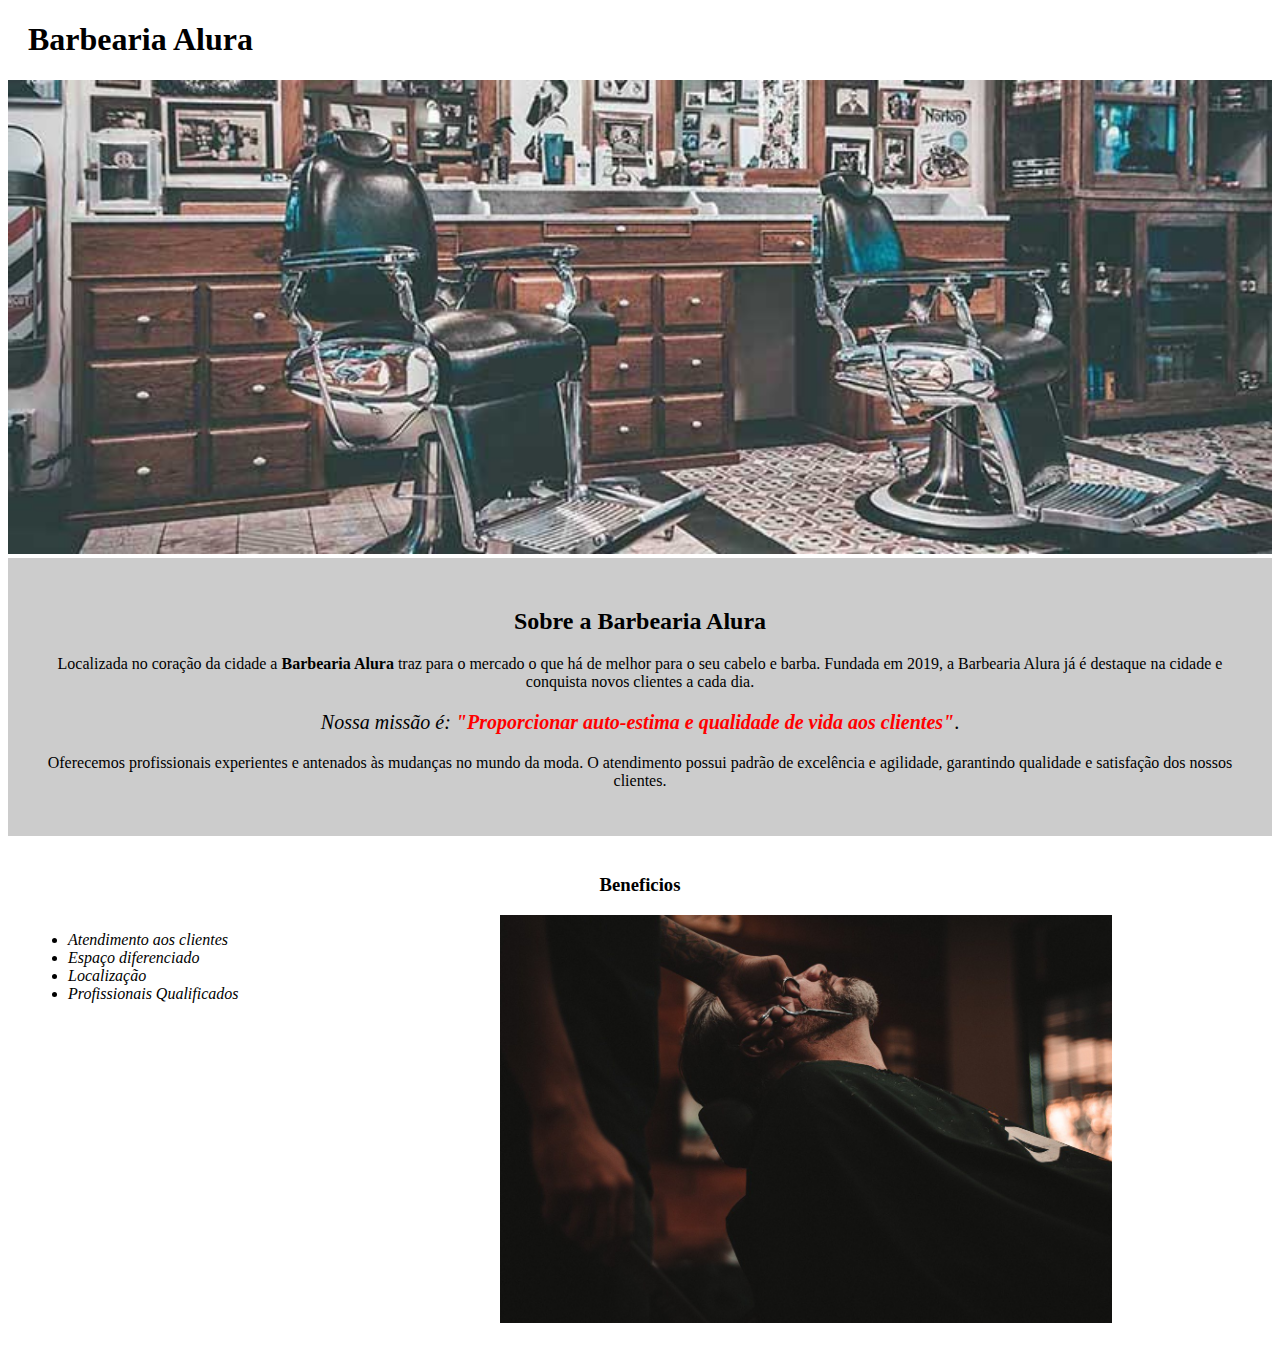
<file: index.html>
<!DOCTYPE html>
<html lang="pt-br">

<head>
    <meta charset="UTF-8">
    <meta name="viewport" content="width=device-width, initial-scale=1.0">
    <title>Barbearia Alura - Curso Frontend</title>
    <link rel="stylesheet" href="style.css">
    
</head>

<body>
    <header>
        <h1 class="titulo-principal">Barbearia Alura</h1>
    </header> 

    <img id="banner" src="banner.jpg" alt="imagem banner">
    <div class="principal">
        <h2 class="titulo-centralizado">Sobre a Barbearia Alura</h2>

        <p>Localizada no coração da cidade a <strong>Barbearia Alura</strong> traz para o mercado o que há de melhor
            para o
            seu cabelo e barba. Fundada em 2019, a Barbearia Alura já é destaque na cidade e conquista novos clientes a
            cada
            dia.</p>

        <p id="missao"><em>Nossa missão é: <strong>"Proporcionar auto-estima e qualidade de vida aos
                    clientes"</em></strong>.</p>

        <p>Oferecemos profissionais experientes e antenados às mudanças no mundo da moda. O atendimento possui padrão de
            excelência e agilidade, garantindo qualidade e satisfação dos nossos clientes.</p>
    </div>

    <div class="beneficios">
        <h3 class="titulo-centralizado">Beneficios</h3>
        <ul>
            <li class="itens">Atendimento aos clientes</li>
            <li class="itens">Espaço diferenciado</li>
            <li class="itens">Localização</li>
            <li class="itens">Profissionais Qualificados</li>
        </ul>

        <img src="beneficios.jpg" alt="image beneficios da Barbearia" class="imagembeneficios">
    </div>

</body> 
</html>
</file>
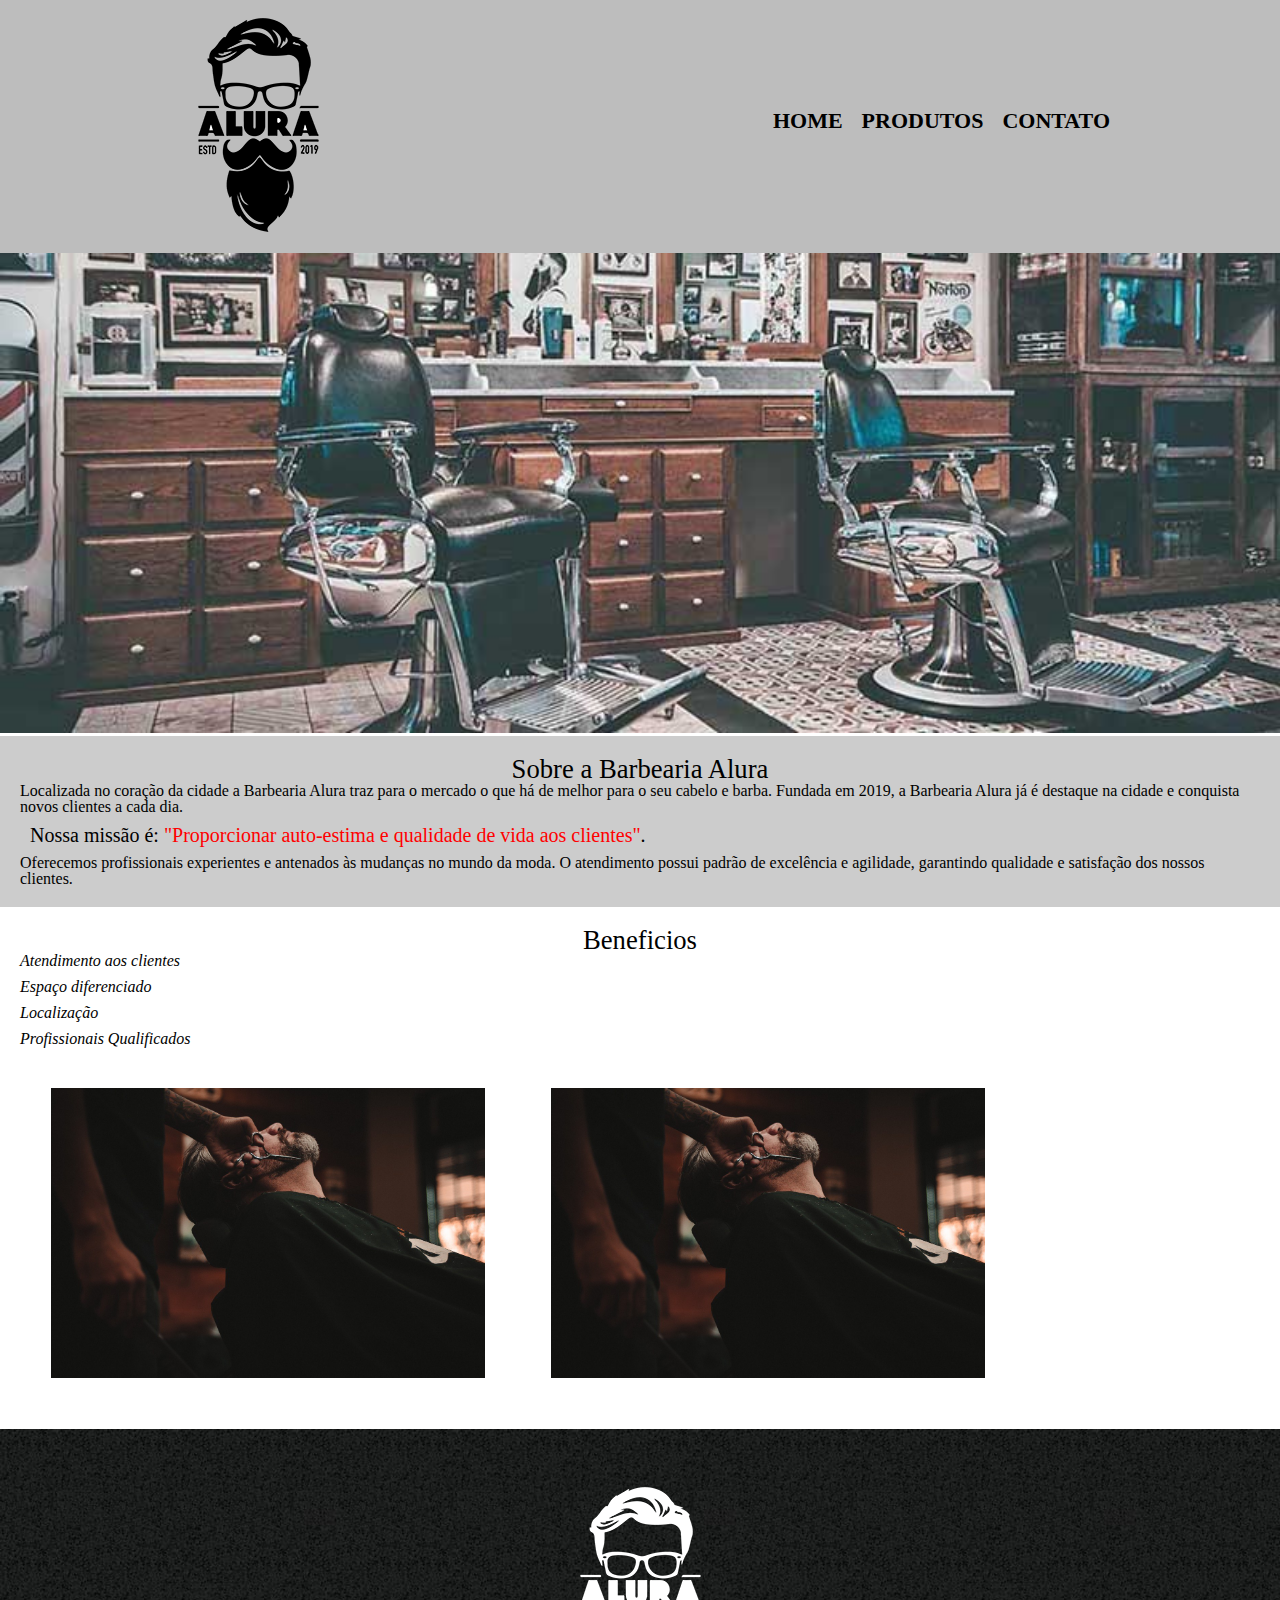
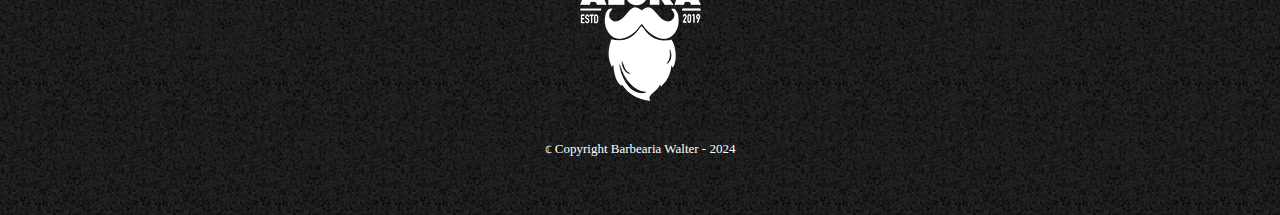
<file: html/index.html>
<!DOCTYPE html>
<html lang="pt-br">

<head>
    <meta charset="UTF-8">
    <meta name="viewport" content="width=device-width, initial-scale=1.0">
    <title>Barbearia Alura - Curso Frontend</title>
    <!-- <link rel="stylesheet" href="style.css"> -->
    <link rel="stylesheet" href="../css/reset.css">
    <link rel="stylesheet" href="../css/style.css">
</head>

<body>
    <header>
        <div class="caixa">
            <h1>
                <img src="../assets/logo.png" alt="logo da pagina">
            </h1>
            <nav>
                <ul>
                    <li><a href="index.html">Home</a></li>
                    <li><a href="produtos.html">Produtos</a></li>
                    <li><a href="contato.html">Contato</a></li>
                </ul>
            </nav>
        </div>
    </header>

  
    <img id="banner" src="../assets/banner.jpg" alt="imagem banner">

    <div class="principal">
        <h2 class="titulo-centralizado">Sobre a Barbearia Alura</h2>

        <p>Localizada no coração da cidade a <strong>Barbearia Alura</strong> traz para o mercado o que há de melhor
            para o
            seu cabelo e barba. Fundada em 2019, a Barbearia Alura já é destaque na cidade e conquista novos clientes a
            cada
            dia.</p>

        <p id="missao"><em>Nossa missão é: <strong>"Proporcionar auto-estima e qualidade de vida aos
                    clientes"</em></strong>.</p>

        <p>Oferecemos profissionais experientes e antenados às mudanças no mundo da moda. O atendimento possui padrão de
            excelência e agilidade, garantindo qualidade e satisfação dos nossos clientes.</p>
    </div>

    
    <div class="beneficios">
        <h3 class="titulo-centralizado">Beneficios</h3>
        <ul>
            <li class="itens">Atendimento aos clientes</li>
            <li class="itens">Espaço diferenciado</li>
            <li class="itens">Localização</li>
            <li class="itens">Profissionais Qualificados</li>
        </ul>

        <img src="../assets/beneficios.jpg" alt="image beneficios da Barbearia" class="imagembeneficios">
        <img src="../assets/beneficios.jpg" alt="image beneficios da Barbearia" class="imagembeneficios">
    </div> 


    <footer>
        <img src="../assets/logo-branco.png" alt="logo rodape barbearia">
        <p class="copy"> &copf; Copyright Barbearia Walter - 2024</p>
    </footer>

</body> 
</html>
</file>
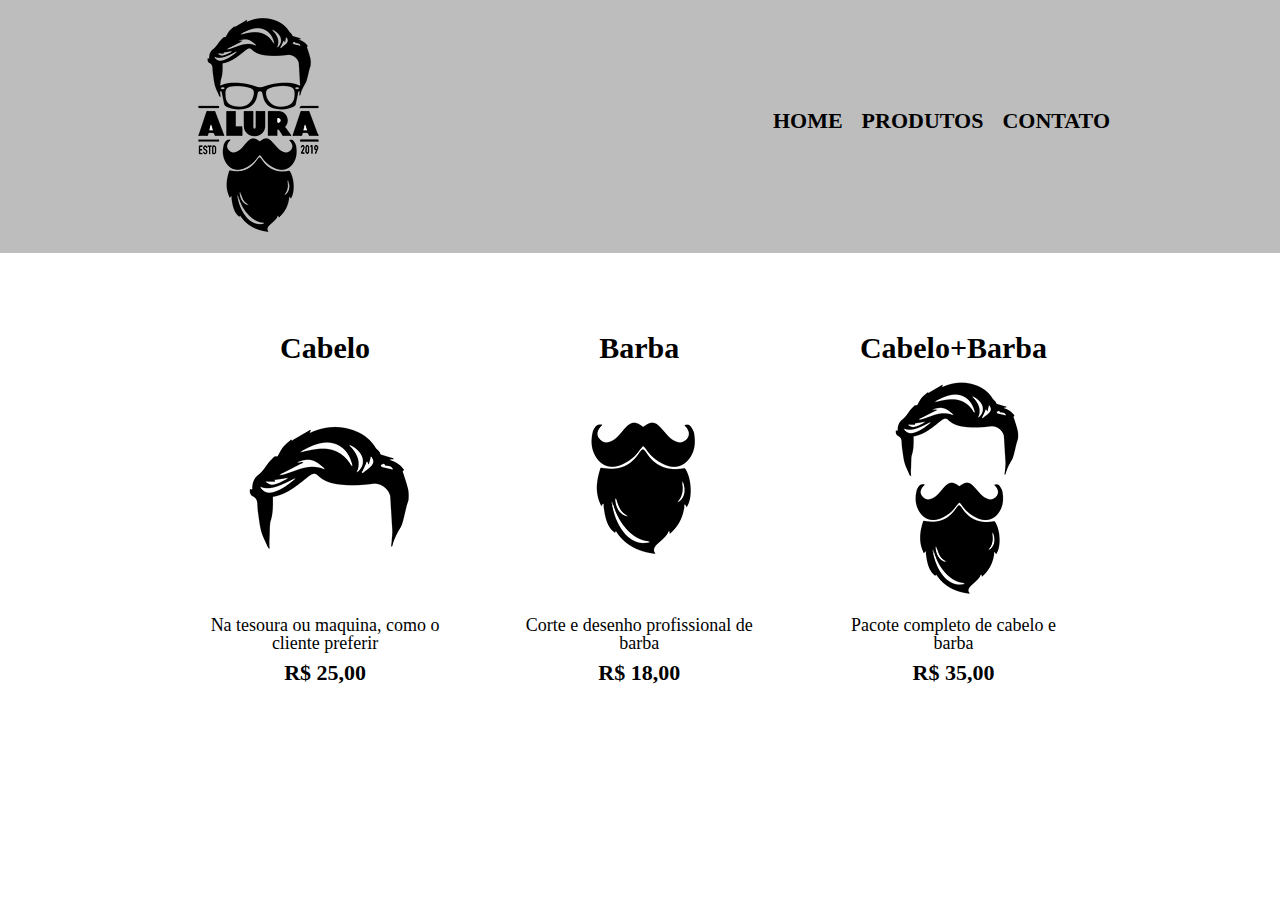
<file: produtos.html>
<!DOCTYPE html>
<html lang="pt-br">

<head>
    <meta charset="UTF-8">
    <meta name="viewport" content="width=device-width, initial-scale=1.0">
    <title>Produtos - Barbearia Alura</title>
    <link rel="stylesheet" href="produtos.css">
    <link rel="stylesheet" href="reset.css">
</head>

<body>
    <header>
        <div class="caixa">
            <h1>
                <img src="logo.png" alt="logo da pagina">
            </h1>
            <nav>
                <ul>
                    <li><a href="index.html">Home</a></li>
                    <li><a href="produtos.html">Produtos</a></li>
                    <li><a href="">Contato</a></li>
                </ul>
            </nav>
        </div>
    </header>

 <main>
    <ul class="produtos">
        <li>
            <h2>Cabelo</h2>
            <img src="cabelo.jpg" alt="cabelo foto">
            <p class="produto-descricao">Na tesoura ou maquina, como o cliente preferir</p>
            <p class="produto-preco">R$ 25,00</p>
        </li>
        <li>
            <h2>Barba</h2>
            <img src="barba.jpg" alt="barba foto">
            <p class="produto-descricao">Corte e desenho profissional de barba</p>
            <p class="produto-preco">R$ 18,00</p>
        </li>
        <li>
            <h2>Cabelo+Barba</h2>
            <img src="cabelo+barba.jpg" alt="cabelo e barba foto">
            <p class="produto-descricao">Pacote completo de cabelo e barba</p>
            <p class="produto-preco">R$ 35,00</p>
        </li>
    </ul>
 </main>







</body>

</html>
</file>
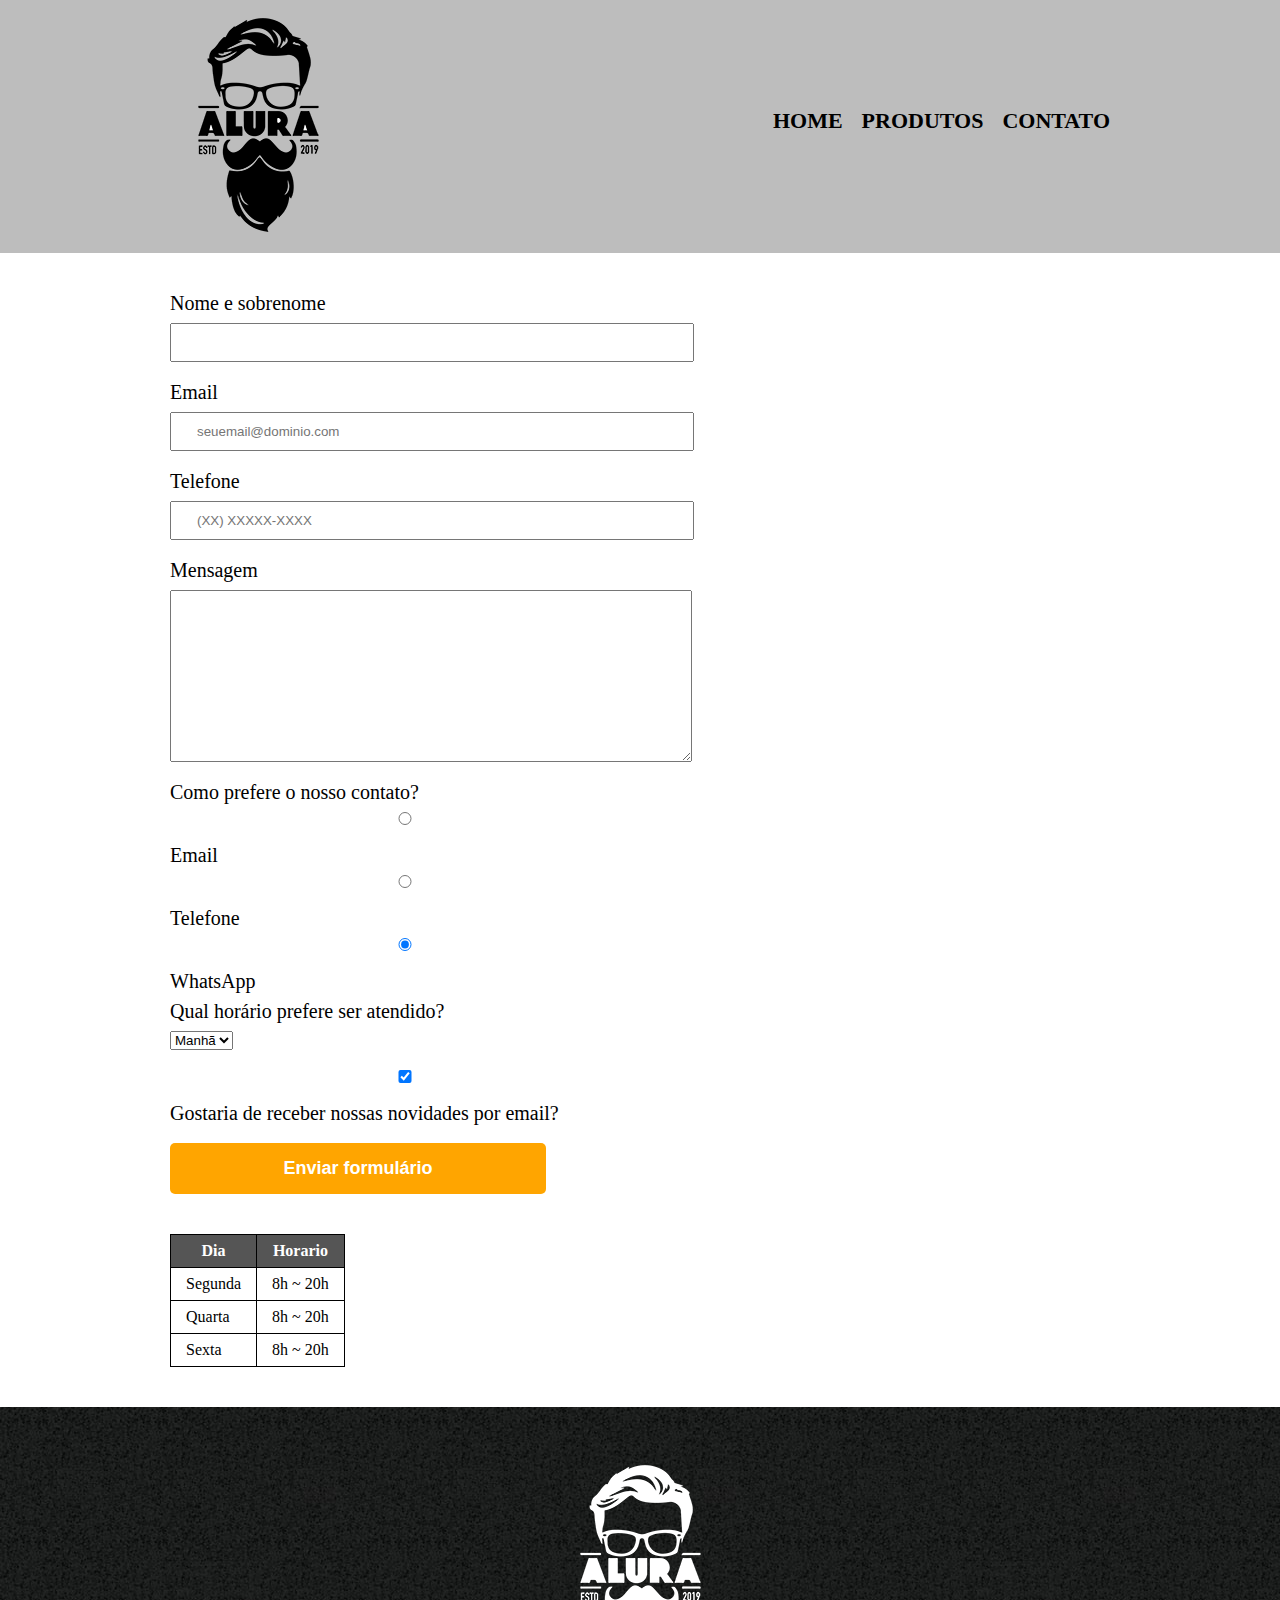
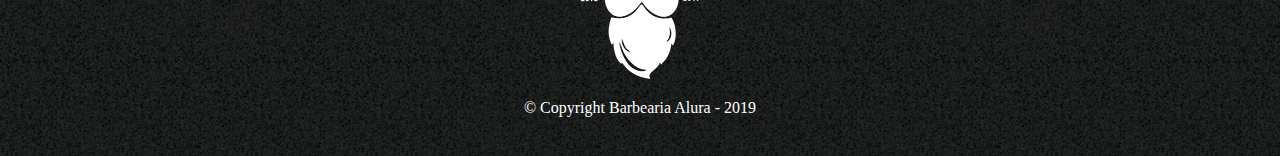
<file: html/contato.html>
<!DOCTYPE html>
<html lang="pt-br">

<head>
    <meta charset="UTF-8">
    <meta name="viewport" content="width=device-width, initial-scale=1.0">
    <title>Contato - Barbearia Alura</title>
    <link rel="stylesheet" href="../css/reset.css">
    <link rel="stylesheet" href="../css/contato.css">
    <link rel="stylesheet" href="../css/style.css">
</head>

<body>
    <header>
        <div class="caixa">
            <h1><img src="../assets/logo.png"></h1>

            <nav>
                <ul>
                    <li><a href="index.html">Home</a></li>
                    <li><a href="produtos.html">Produtos</a></li>
                    <li><a href="contato.html">Contato</a></li>
                </ul>
            </nav>
        </div>
    </header>

    <main>
        <form>
            <label for="nomesobrenome">Nome e sobrenome</label>
            <input type="text" id="nomesobrenome" class="input-padrao" required>

            <label for="email">Email</label>
            <input type="email" id="email" class="input-padrao" required placeholder="seuemail@dominio.com">

            <label for="telefone">Telefone</label>
            <input type="tel" id="telefone" class="input-padrao" required placeholder="(XX) XXXXX-XXXX">

            <label for="mensagem">Mensagem</label>
            <textarea cols="70" rows="10" id="mensagem" class="input-padrao" required></textarea>

            <fieldset>
                <legend>Como prefere o nosso contato?</legend>
                <label for="radio-email"><input type="radio" name="contato" value="email" id="radio-email">
                    Email</label>

                <label for="radio-telefone"><input type="radio" name="contato" value="telefone" id="radio-telefone">
                    Telefone</label>

                <label for="radio-whatsapp"><input type="radio" name="contato" value="whatsapp" id="radio-whatsapp"
                        checked> WhatsApp</label>
            </fieldset>

            <fieldset>
                <legend>Qual horário prefere ser atendido?</legend>
                <select>
                    <option>Manhã</option>
                    <option>Tarde</option>
                    <option>Noite</option>
                </select>
            </fieldset>

            <label class="checkbox"><input type="checkbox" checked>Gostaria de receber nossas novidades por
                email?</label>

            <input type="submit" value="Enviar formulário" class="enviar">
        </form>

        <table>
            <thead>
                <tr>
                    <th>Dia</th>
                    <th>Horario</th>
                </tr>
            </thead>
            <tbody>
                <tr>
                    <td>Segunda</td>
                    <td>8h ~ 20h</td>
                </tr>
                <tr>
                    <td>Quarta</td>
                    <td>8h ~ 20h</td>
                </tr>
                <tr>
                    <td>Sexta</td>
                    <td>8h ~ 20h</td>
                </tr>
            </tbody>
        </table>


    </main>

    <footer>
        <img src="../assets/logo-branco.png">
        <p class="copyright">&copy; Copyright Barbearia Alura - 2019</p>
    </footer>
</body>

</html>
</file>
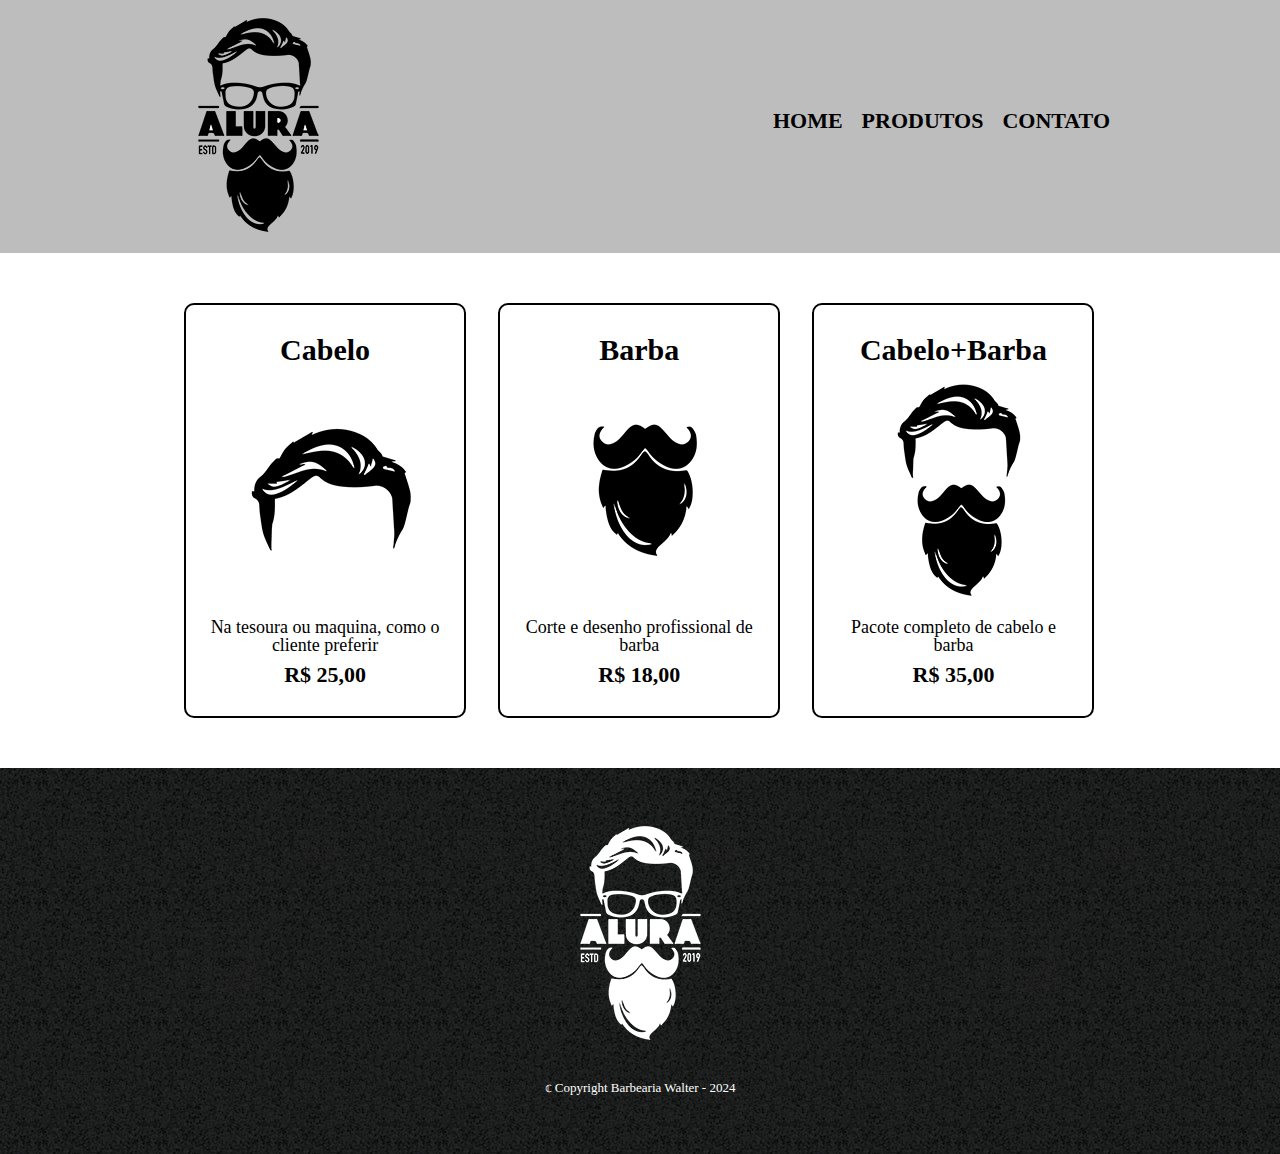
<file: html/produtos.html>
<!DOCTYPE html>
<html lang="pt-br">

<head>
    <meta charset="UTF-8">
    <meta name="viewport" content="width=device-width, initial-scale=1.0">
    <title>Produtos - Barbearia Alura</title>
    <link rel="stylesheet" href="../css/reset.css">
    <link rel="stylesheet" href="../css/style.css">
</head>

<body>
    <header>
        <div class="caixa">
            <h1>
                <img src="../assets/logo.png" alt="logo da pagina">
            </h1>
            <nav>
                <ul>
                    <li><a href="index.html">Home</a></li>
                    <li><a href="produtos.html">Produtos</a></li>
                    <li><a href="contato.html">Contato</a></li>
                </ul>
            </nav>
        </div>
    </header>

    <main>
        <ul class="produtos">
            <li>
                <h2>Cabelo</h2>
                <img src="../assets/cabelo.jpg" alt="cabelo foto">
                <p class="produto-descricao">Na tesoura ou maquina, como o cliente preferir</p>
                <p class="produto-preco">R$ 25,00</p>
            </li>
            <li>
                <h2>Barba</h2>
                <img src="../assets/barba.jpg" alt="barba foto">
                <p class="produto-descricao">Corte e desenho profissional de barba</p>
                <p class="produto-preco">R$ 18,00</p>
            </li>
            <li>
                <h2>Cabelo+Barba</h2>
                <img src="../assets/cabelo+barba.jpg" alt="cabelo e barba foto">
                <p class="produto-descricao">Pacote completo de cabelo e barba</p>
                <p class="produto-preco">R$ 35,00</p>
            </li>
        </ul>
    </main>

    <footer>
        <img src="../assets/logo-branco.png" alt="logo rodape barbearia">
        <p class="copy"> &copf; Copyright Barbearia Walter - 2024</p>
    </footer>

</body>

</html>
</file>
<file: style.css>
body {
   
}

#banner {
    width: 100%;
}

.principal {
    background: #cccccc;
    padding: 30px;
}

.titulo-principal {
    padding-left: 20px;
    
}

.titulo-centralizado {
    text-align: center;
}

#missao {
    font-size: 20px;
}

p {
    text-align: center;

}

em strong {
    color: #FF0000;
}

.itens {
    font-style: italic;
}

.beneficios {
    background: #ffffff;
    padding: 20px;

}



ul {
    display: inline-block;
    vertical-align: top;
    width: 20%;
    margin-right: 15%;
}
.imagembeneficios {
    width: 50%;
}
</file>
<file: css/style.css>
/* edição da pagina produtos */
header {
    background: #bdbdbd;
}

.caixa {
    position: relative;
    width: 940px;
    margin: 0 auto;
}

nav {
    position: absolute;
    top: 110px;
    right: 0;
}

nav li {
    display: inline;
    margin: 0 0 0 15px;
}


nav a {
    text-transform: uppercase;
    color: #000;
    font-weight: bold;
    font-size: 22px;
    text-decoration: none;
}

a:hover {
    color: #c78c19;
    text-decoration: underline;
}

.produtos {
    width: 940px;
    padding: 50px 0;
    margin: 0 auto;
}

.produtos li {
    display: inline-block;
    text-align: center;
    width: 30%;
    vertical-align: top;
    margin: 0 1.5%;
    padding: 30px 20px;
    box-sizing: border-box;
    border: #000 2px solid;
    border-radius: 10px;

}

.produtos li:hover {
    border-color: #c78c19;
}

.produtos li:active {
border-color: green;

}

.produtos li:hover h2 {
font-size: 40px;

}

.produtos h2 {
    font-size: 30px;
    font-weight: bold;

}

.produto-descricao {
    font-size: 18px;
}

.produto-preco {
    font-size: 22px;
    font-weight: bold;
    margin: 10px 0 0;
    margin-top: 10px;
}

footer {
    text-align: center;
    background: url(../assets/bg.jpg);
    padding: 40px 0;
}

.copy {
    margin: 20px;
    font-size: 13px;
    color: #fff;
    
}
/*===================================================================*/

/*
index edição*/

#banner {
    width: 100%;
}

.principal {
    background: #cccccc;
    padding: 20px;
}

.titulo-centralizado {
    text-align: center;
    font-size: 20pt;
    
}

/* p {
    text-align: center;

} */ 

#missao {
    font-size: 20px;
    padding: 10px;
}

em strong {
    color: #FF0000;
}

.beneficios {
    background: #ffffff;
    padding: 20px;
 
}

.itens {
    font-style: italic;
    padding-bottom: 10px;
}

.imagembeneficios {
    display: inline-block;
    width: 35%; 
    margin: 2.5%;
    vertical-align: top; 
   
}

/*=====================================================================*/
</file>
<file: produtos.css>
header {
    background: #bdbdbd;
}

.caixa {
    position: relative;
    width: 940px;
    margin: 0 auto;
}

nav {
    position: absolute;
    top: 110px;
    right: 0;
}

nav li {
    display: inline;
    margin: 0 0 0 15px;
}

nav a {
    text-transform: uppercase;
    color: #000;
    font-weight: bold;
    font-size: 22px;
    text-decoration: none;
}

.produtos {
    width: 940px;
    padding: 50px 0;
    margin: 0 auto;
}

.produtos li {
    display: inline-block;
    text-align: center;
    width: 30%;
    vertical-align: top;
    margin: 0 1.5%;
    padding: 30px 20px;
    box-sizing: border-box;
}

.produtos h2 {
    font-size: 30px;
    font-weight: bold;

}

.produto-descricao {
    font-size: 18px;
}

.produto-preco {
    font-size: 22px;
    font-weight: bold;
    margin: 10px 0 0;
    margin-top: 10px;
}
</file>
<file: css/contato.css>
main {
    width: 940px;
    margin: 0 auto;
}

form {
    margin: 40px 0;
}

form label {
    display: block;
    font-size: 20px;
    margin: 0 0 10px;
}

form label,
form p {
    display: block;
    font-size: 20px;
    margin: 0 0 10px;
}

form input {
    display: block;
    margin: 0 0 20px;
    padding: 10px 25px;
    width: 50%;
}

.input-padrao {
    display: block;
    margin: 0 0 20px;
    padding: 10px 25px;
    width: 50%;
}

.checkbox {
    margin: 20px 0;
}

footer {
    color: white;
}

form label,
form legend {
    display: block;
    font-size: 20px;
    margin: 0 0 10px;
}

.enviar {
    width: 40%;
    padding: 15px 0;
    background: orange;
    color: white;
    font-weight: bold;
    font-size: 18px;
    border: none;
    border-radius: 5px;
    transition: 1s all;
    cursor: pointer;
}

.enviar:hover {
    background: darkorange;
    transform: scale(1.2);

}

table {
    margin: 20px 0 40px;
}
thead {
    background: #555;
    color: white;
    font-weight: bold;
}

td, th {
    border: 1px solid #000; 
    padding: 8px 15px;
}
</file>
